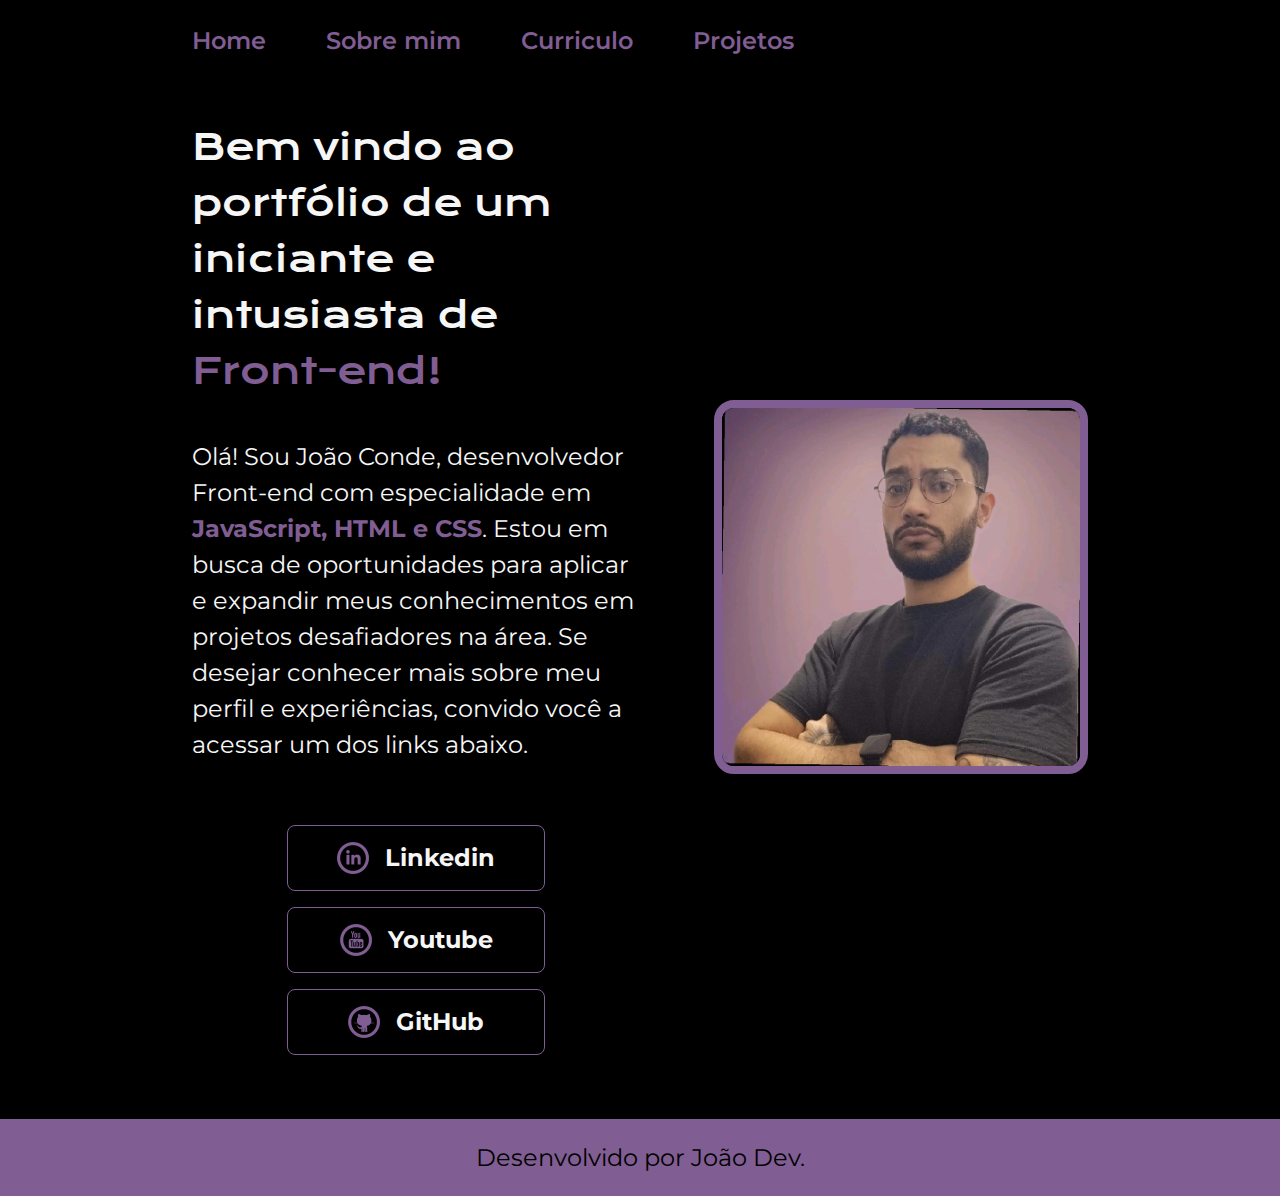
<file: index.html>
<!DOCTYPE html>
<html lang="en">

<head>
    <meta charset="UTF-8">
    <meta name="viewport" content="width=device-width, initial-scale=1.0">
    <link rel="stylesheet" href="../styles/style.css">
    <title>Portifólio</title>
</head>

<body>
    <header class="cabecalho">
        <nav class="menu">
            <a class="menu__link" href="index.html">Home</a>
            <a class="menu__link" href="about.html">Sobre mim</a>
            <a class="menu__link" href="">Curriculo</a>
            <a class="menu__link" href="">Projetos</a>
        </nav>
    </header>

    <main>
        <section class="texto">
            <h1 class="titulo-principal">Bem vindo ao portfólio de um iniciante e intusiasta de<span> Front-end!</span>
            </h1>

            <p class="paragrafo-principal">Olá! Sou João Conde, desenvolvedor Front-end com especialidade em
                <strong>JavaScript, HTML e CSS</strong>. Estou em busca de oportunidades para aplicar e expandir meus
                conhecimentos em projetos desafiadores na área. Se desejar conhecer mais sobre meu perfil e
                experiências, convido você a acessar um dos links abaixo.
            </p>
            <div class="botoes">
                <a class="botao" href="https://www.linkedin.com/in/jo%C3%A3o-victor-conde-gomes-b8919613b/"
                    target="_blank">
                    <img src="../img/linkedin.png" alt="">
                    Linkedin
                </a>
                <a class="botao" href="https://www.youtube.com/channel/UCTEzdQXAHiT55U4hBBXxJZg" target="_blank">
                    <img src="../img/youtube.png" alt="">
                    Youtube
                </a>
                <a class="botao" href="https://github.com/joaoconde97" target="_blank">
                    <img src="../img/github.png" alt="">
                    GitHub
                </a>
            </div>
        </section>
        <img class="imagem-principal" src="../img/me.jpeg" alt="Foto de perfil de Joao">

    </main>

    <footer class="rodape">
        <p>Desenvolvido por João Dev.</p>
    </footer>

</body>

</html>
</file>
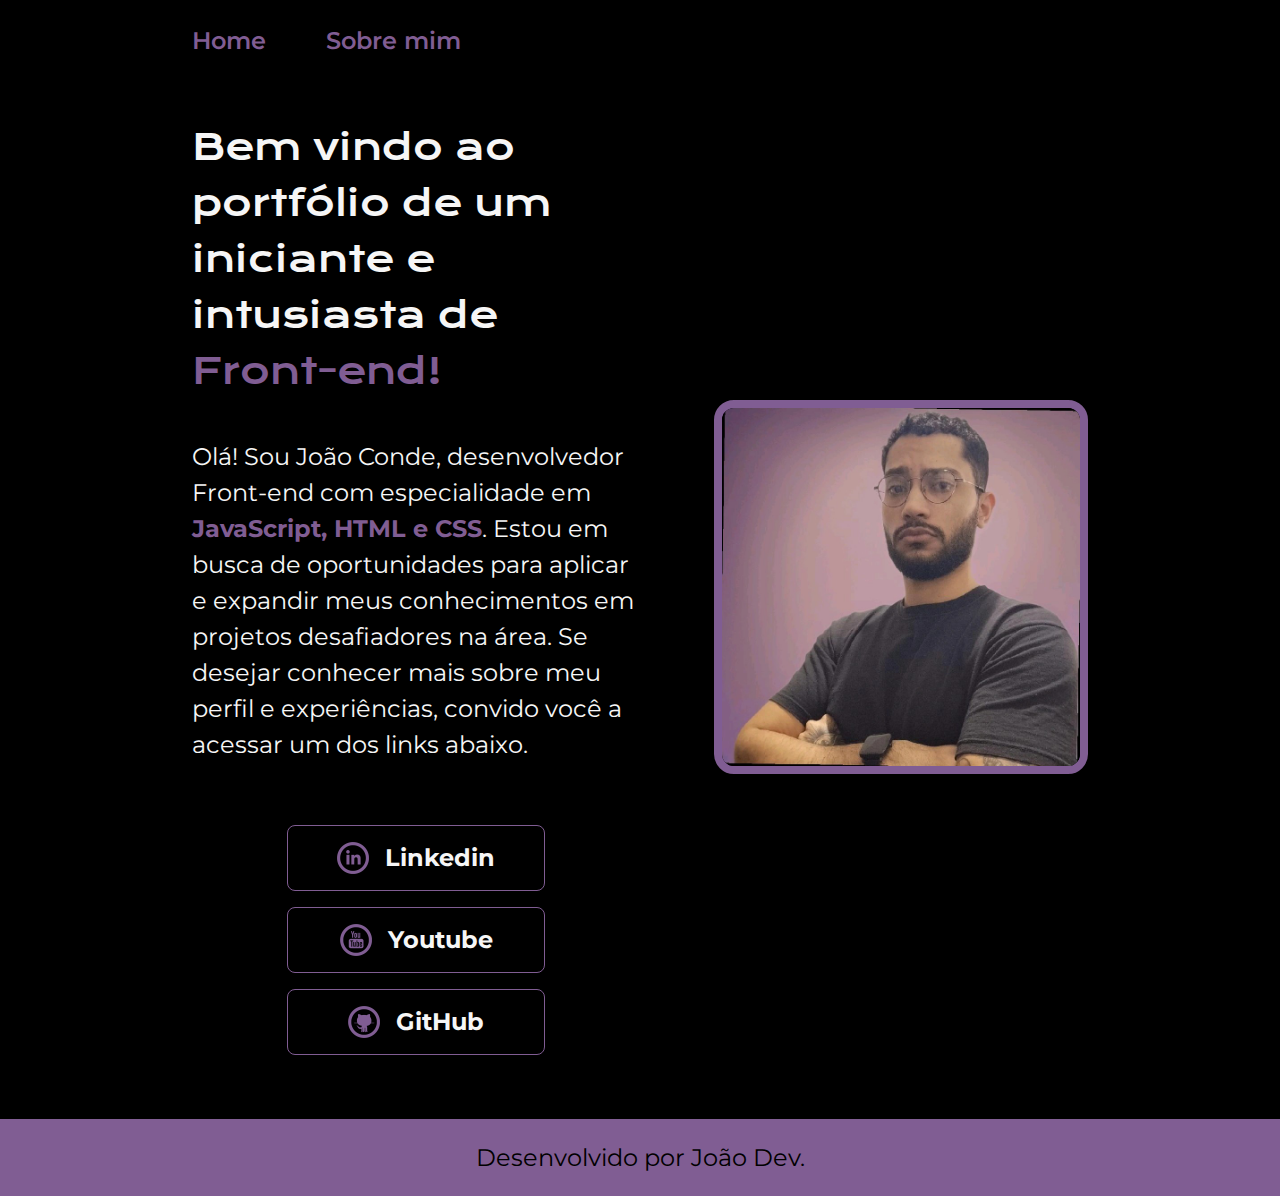
<file: Portfolio-alura/index.html>
<!DOCTYPE html>
<html lang="en">

<head>
    <meta charset="UTF-8">
    <meta name="viewport" content="width=device-width, initial-scale=1.0">
    <link rel="stylesheet" href="/Portfolio-alura/styles/style.css">
    <title>Portifólio</title>
</head>

<body>
    <header class="cabecalho">
        <nav class="menu">
            <a class="menu__link" href="in">Home</a>
            <a class="menu__link" href="about.html">Sobre mim</a>
        </nav>
    </header>

    <main>
        <section class="texto">
            <h1 class="titulo-principal">Bem vindo ao portfólio de um iniciante e intusiasta de<span> Front-end!</span>
            </h1>

            <p class="paragrafo-principal">Olá! Sou João Conde, desenvolvedor Front-end com especialidade em
                <strong>JavaScript, HTML e CSS</strong>. Estou em busca de oportunidades para aplicar e expandir meus
                conhecimentos em projetos desafiadores na área. Se desejar conhecer mais sobre meu perfil e
                experiências, convido você a acessar um dos links abaixo.
            </p>
            <div class="botoes">
                <a class="botao" href="https://www.linkedin.com/in/jo%C3%A3o-victor-conde-gomes-b8919613b/"
                    target="_blank">
                    <img src="/Portfolio-alura/img/linkedin.png" alt="">
                    Linkedin
                </a>
                <a class="botao" href="https://www.youtube.com/channel/UCTEzdQXAHiT55U4hBBXxJZg" target="_blank">
                    <img src="/Portfolio-alura/img/youtube.png" alt="">
                    Youtube
                </a>
                <a class="botao" href="https://github.com/joaoconde97" target="_blank">
                    <img src="/Portfolio-alura/img/github.png" alt="">
                    GitHub
                </a>
            </div>
        </section>
        <img class="imagem-principal" src="/Portfolio-alura/img/me.jpeg" alt="Foto de perfil de Joao">

    </main>

    <footer class="rodape">
        <p>Desenvolvido por João Dev.</p>
    </footer>

</body>

</html>
</file>
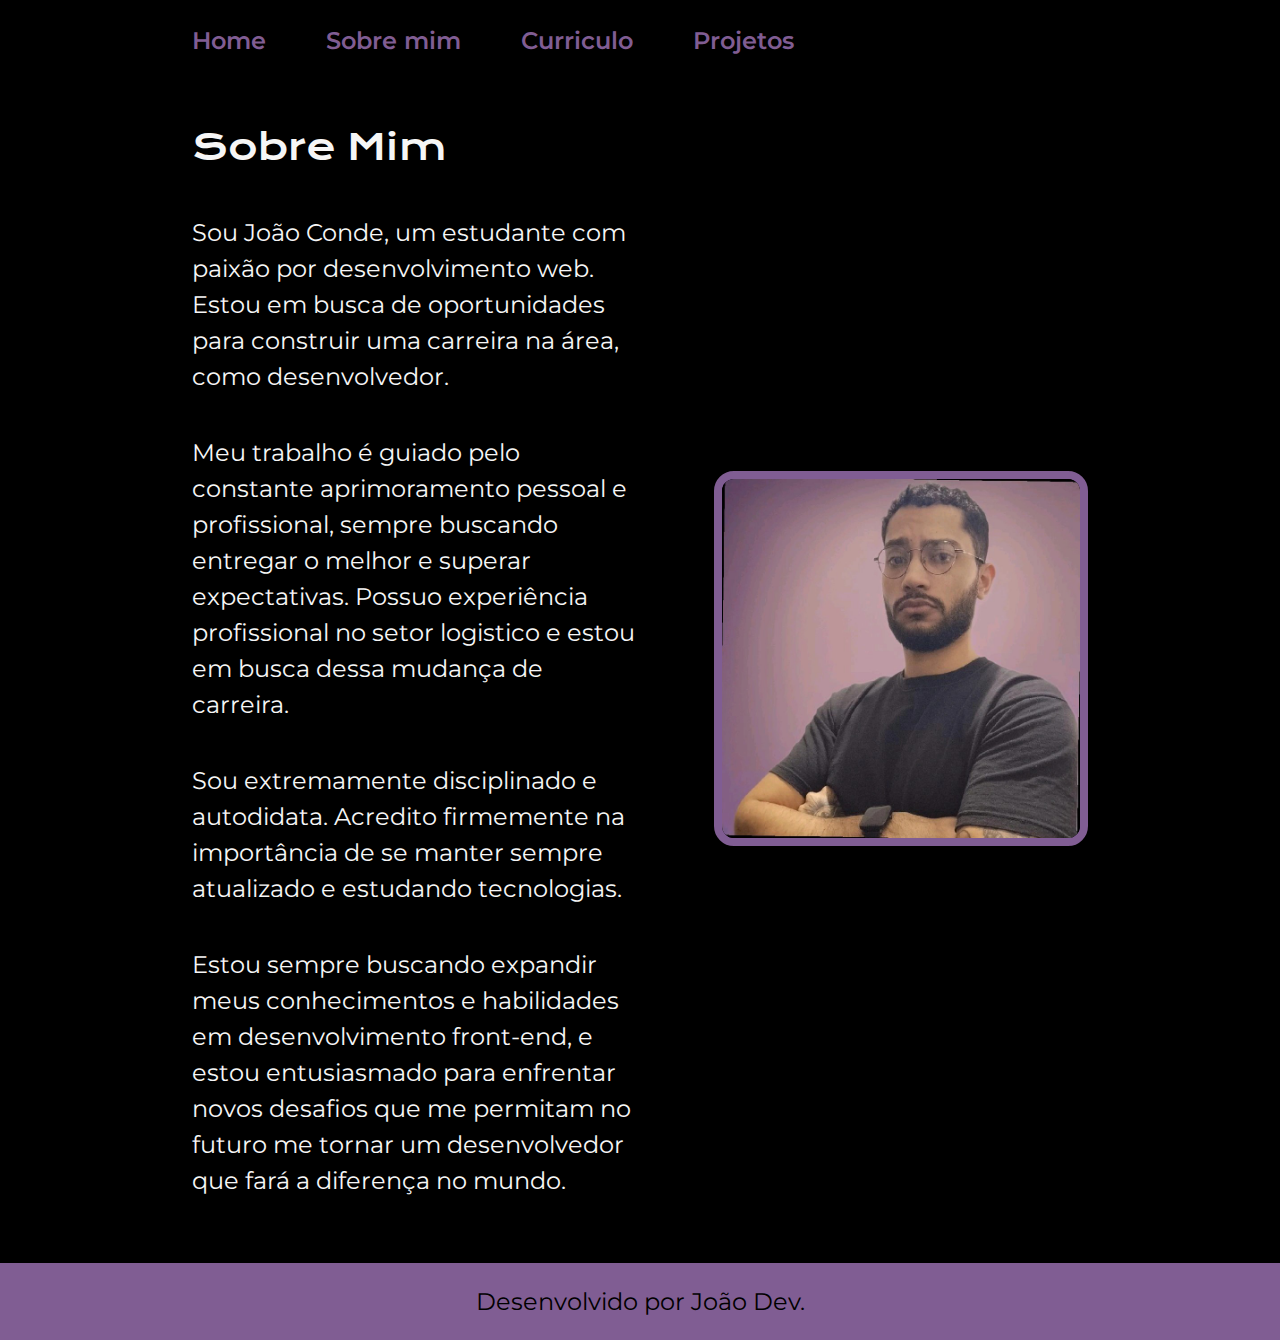
<file: about.html>
<!DOCTYPE html>
<html lang="pt-BR">

<head>
    <meta charset="UTF-8">
    <meta name="viewport" content="width=device-width, initial-scale=1.0">
    <link rel="stylesheet" href="../styles/style.css">
    <title>Sobre Mim</title>
</head>

<body>
    <header class="cabecalho">
        <nav class="menu">
            <a class="menu__link" href="index.html">Home</a>
            <a class="menu__link" href="about.html">Sobre mim</a>
            <a class="menu__link" href="">Curriculo</a>
            <a class="menu__link" href="">Projetos</a>
        </nav>
    </header>

    <main>
        <section class="texto">

            <h1 class="titulo-principal">Sobre Mim</h1>

            <p class="paragrafo-principal">Sou João Conde, um estudante com paixão por
                desenvolvimento web. Estou em busca de oportunidades para construir uma carreira na área, como
                desenvolvedor.
            </p>
            <p class="paragrafo-principal">
                Meu trabalho é guiado pelo constante aprimoramento pessoal e profissional, sempre buscando entregar o
                melhor e superar expectativas. Possuo experiência profissional no setor logistico e estou em
                busca dessa mudança de carreira.
            </p>
            <p class="paragrafo-principal">
                Sou extremamente disciplinado e autodidata. Acredito
                firmemente na importância de se manter sempre atualizado e estudando tecnologias.
            </p>
            <p class="paragrafo-principal">
                Estou sempre buscando expandir meus conhecimentos e habilidades em desenvolvimento front-end, e estou
                entusiasmado para enfrentar novos desafios que me permitam no futuro me tornar um desenvolvedor que fará
                a diferença no mundo.
            </p>
        </section>

        <img class="imagem-principal" src="../img/me.jpeg" alt="Foto do Joao">
    </main>

    <footer class="rodape">
        <p>Desenvolvido por João Dev.</p>
    </footer>

</body>

</html>
</file>
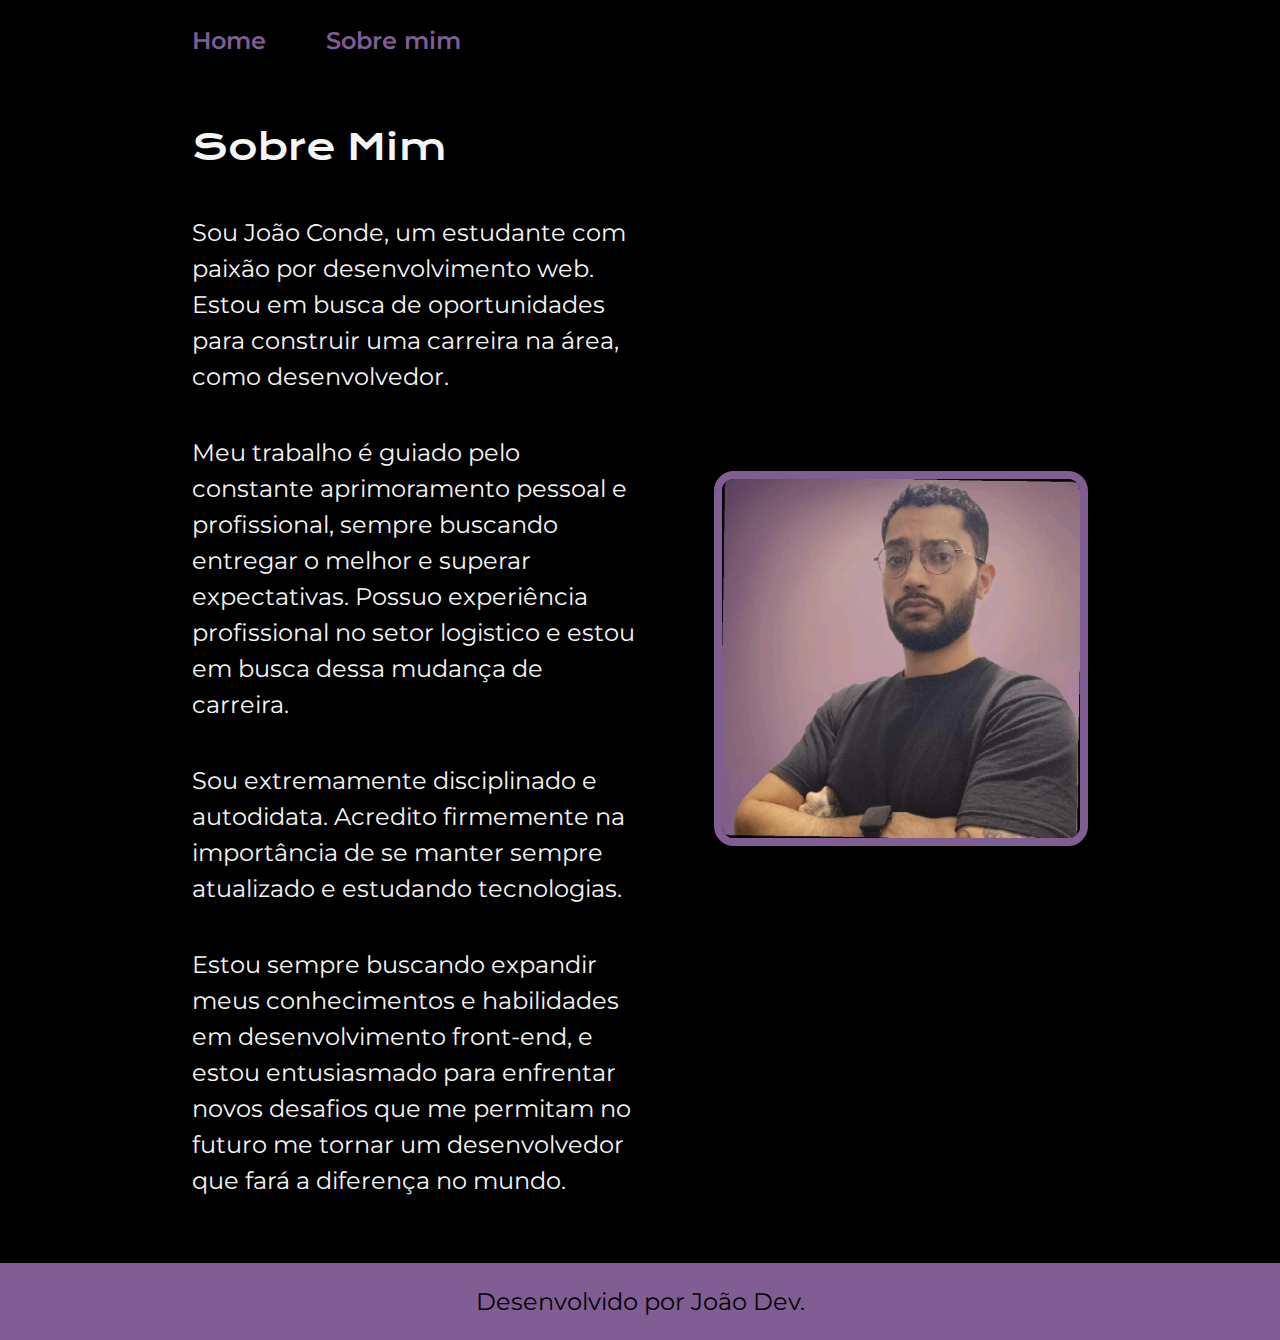
<file: Portfolio-alura/about.html>
<!DOCTYPE html>
<html lang="pt-BR">

<head>
    <meta charset="UTF-8">
    <meta name="viewport" content="width=device-width, initial-scale=1.0">
    <link rel="stylesheet" href="/Portfolio-alura/styles/style.css">
    <title>Sobre Mim</title>
</head>

<body>
    <header class="cabecalho">
        <nav class="menu">
            <a class="menu__link" href="index.html">Home</a>
            <a class="menu__link" href="about.html">Sobre mim</a>
        </nav>
    </header>

    <main>
        <section class="texto">

            <h1 class="titulo-principal">Sobre Mim</h1>

            <p class="paragrafo-principal">Sou João Conde, um estudante com paixão por
                desenvolvimento web. Estou em busca de oportunidades para construir uma carreira na área, como
                desenvolvedor.
            </p>
            <p class="paragrafo-principal">
                Meu trabalho é guiado pelo constante aprimoramento pessoal e profissional, sempre buscando entregar o
                melhor e superar expectativas. Possuo experiência profissional no setor logistico e estou em
                busca dessa mudança de carreira.
            </p>
            <p class="paragrafo-principal">
                Sou extremamente disciplinado e autodidata. Acredito
                firmemente na importância de se manter sempre atualizado e estudando tecnologias.
            </p>
            <p class="paragrafo-principal">
                Estou sempre buscando expandir meus conhecimentos e habilidades em desenvolvimento front-end, e estou
                entusiasmado para enfrentar novos desafios que me permitam no futuro me tornar um desenvolvedor que fará
                a diferença no mundo.
            </p>
        </section>

        <img class="imagem-principal" src="/Portfolio-alura/img/me.jpeg" alt="Foto do Joao">
    </main>

    <footer class="rodape">
        <p>Desenvolvido por João Dev.</p>
    </footer>

</body>

</html>
</file>
<file: styles/style.css>
@import url('https://fonts.googleapis.com/css2?family=Krona+One&display=swap');
@import url('https://fonts.googleapis.com/css2?family=Montserrat:ital,wght@0,100..900;1,100..900&display=swap');

:root {
    --cor-terciaria: #805D93;
    --cor-secundaria: black;
    --cor-primaria: rgba(246, 246, 246, 1);

    --fonte-primaria: "Krona One", sans-serif;
    --fonte-secundaria: "Montserrat", sans-serif;
}

/*RESET CSS*/
* {
    padding: 0;
    margin: 0;
}

body {
    box-sizing: border-box;
    background-color: var(--cor-secundaria);
}

.cabecalho {
    padding: 2% 0% 0% 15%;
}

.menu {
    display: flex;
    gap: 60px;
}

.menu__link {
    text-decoration: none;
    font-family: var(--fonte-secundaria);
    font-weight: 600;
    font-size: 1.5rem;
    color: var(--cor-terciaria);
   
}

.menu__link:hover {
    color: var(--cor-primaria);
}

main {
    display: flex;
    align-items: center;
    justify-content: space-between;
    margin: 5% 15%;
}

.texto {
    display: flex;
    flex-direction: column;
    width: 50%;
    gap: 40px;
    
}

.titulo-principal {
    color: var(--cor-primaria);
    font-family: var(--fonte-primaria);
    font-weight: 400;
    font-style: normal;
    font-size: 2.25rem;
    line-height: 56px;
    
}

.paragrafo-principal {
    font-family: var(--fonte-secundaria);
    font-weight: 400;
    font-size: 1.5rem;
    color: var(--cor-primaria);
    line-height: 36px;
    
}

span {
    font-family: var(--fonte-primaria);
    font-weight: 400;
    font-style: normal;
    font-size: 2.25rem;
    color: var(--cor-terciaria);
}

/*POSICIONAMENTO DOS BOTÕES*/
.botoes {
    display: flex;
    flex-direction: column;
    align-items: center;
    justify-content: space-between;
    gap: 16px;
    margin-top: 5%;
}

/*ESTILIZAÇÃO DOS BOTÕES*/
.botao {
    display: flex;
    justify-content: center;
    align-items: center;
    gap: 16px;
    text-decoration: none;
    width: 50%;
    text-align: center;
    border: 1px solid var(--cor-terciaria);
    border-radius: 8px;
    padding: 16px;
    font-family: var(--fonte-secundaria);
    font-weight: 700;
    font-size: 1.5rem;
    color: var(--cor-primaria);
}

/*EFEITO AO PASSAR MOUSE BOTÕES*/
.botao:hover {
    background-color: #272727;
    color: var(--cor-primaria);
    border: 1px solid var(--cor-primaria);
}


strong {
    color: var(--cor-terciaria);
}

.imagem-principal {
    border-radius: 20px;
    width: 40%;
    border: 8px solid var(--cor-terciaria);
}

.imagem-principal:hover {
    border: 8px solid var(--cor-primaria);
}

.rodape {
    font-family: var(--fonte-secundaria);
    font-size: 1.5rem;
    font-weight: 400;
    color: var(--cor-secundaria);
    background-color: var(--cor-terciaria);
    
    padding: 24px;
    text-align: center;
}

@media (max-width: 1000px ) {

    .cabecalho {
        padding: 10%;
    }

    main {
        flex-direction: column-reverse;
        gap: 82px;
    }

    .menu {
        justify-content: center;
    }

    .texto {
        width: 608px;
    }

}


/* MEDIA QUERY PARA CELULAR */
@media (max-width: 480px) {
    .cabecalho {
        padding: 10%;
    }

    main {
        flex-direction: column-reverse;
        padding: 5%;
        gap: 82px;
    }

    .menu {
        justify-content: center;
    }

    .texto {
        width: auto;
        gap: 40px;
        text-align: center;
    }

    .imagem-principal {
        width: 70%;
    }

}

@media (max-width: 430px) {
    .cabecalho {
        padding: 10%;
    }

    main {
        flex-direction: column-reverse;
        padding: 5%;
        gap: 82px;
    }

    .menu {
        justify-content: center;
    }

    .texto {
        width: auto;
        gap: 40px;
        text-align: center;
    }

    .imagem-principal {
        width: 70%;
    }

    .rodape {
        padding: 16px;
    }

    .menu__link {
        text-decoration: none;
        font-family: var(--fonte-secundaria);
        font-weight: 600;
        font-size: 0.8rem;
        color: var(--cor-terciaria);
       
    }
}

/* MEDIA QUERY PARA TABLETS */
@media (max-width: 800px) {
    .cabecalho {
        padding: 10%;
    }

    main {
        flex-direction: column-reverse;
        padding: 5%;
        gap: 82px;
    }

    .menu {
        justify-content: center;
    }

    .texto {
        width: auto;
        gap: 40px;
        text-align: center;
    }

    .imagem-principal {
        width: 70%;
    }
}
</file>
<file: Portfolio-alura/styles/style.css>
@import url('https://fonts.googleapis.com/css2?family=Krona+One&display=swap');
@import url('https://fonts.googleapis.com/css2?family=Montserrat:ital,wght@0,100..900;1,100..900&display=swap');

:root {
    --cor-terciaria: #805D93;
    --cor-secundaria: black;
    --cor-primaria: rgba(246, 246, 246, 1);

    --fonte-primaria: "Krona One", sans-serif;
    --fonte-secundaria: "Montserrat", sans-serif;
}

/*RESET CSS*/
* {
    padding: 0;
    margin: 0;
}

body {
    box-sizing: border-box;
    background-color: var(--cor-secundaria);
}

.cabecalho {
    padding: 2% 0% 0% 15%;
}

.menu {
    display: flex;
    gap: 60px;
}

.menu__link {
    text-decoration: none;
    font-family: var(--fonte-secundaria);
    font-weight: 600;
    font-size: 1.5rem;
    color: var(--cor-terciaria);
   
}

.menu__link:hover {
    color: var(--cor-primaria);
}

main {
    display: flex;
    align-items: center;
    justify-content: space-between;
    margin: 5% 15%;
}

.texto {
    display: flex;
    flex-direction: column;
    width: 50%;
    gap: 40px;
    
}

.titulo-principal {
    color: var(--cor-primaria);
    font-family: var(--fonte-primaria);
    font-weight: 400;
    font-style: normal;
    font-size: 2.25rem;
    line-height: 56px;
    
}

.paragrafo-principal {
    font-family: var(--fonte-secundaria);
    font-weight: 400;
    font-size: 1.5rem;
    color: var(--cor-primaria);
    line-height: 36px;
    
}

span {
    font-family: var(--fonte-primaria);
    font-weight: 400;
    font-style: normal;
    font-size: 2.25rem;
    color: var(--cor-terciaria);
}

/*POSICIONAMENTO DOS BOTÕES*/
.botoes {
    display: flex;
    flex-direction: column;
    align-items: center;
    justify-content: space-between;
    gap: 16px;
    margin-top: 5%;
}

/*ESTILIZAÇÃO DOS BOTÕES*/
.botao {
    display: flex;
    justify-content: center;
    align-items: center;
    gap: 16px;
    text-decoration: none;
    width: 50%;
    text-align: center;
    border: 1px solid var(--cor-terciaria);
    border-radius: 8px;
    padding: 16px;
    font-family: var(--fonte-secundaria);
    font-weight: 700;
    font-size: 1.5rem;
    color: var(--cor-primaria);
}

/*EFEITO AO PASSAR MOUSE BOTÕES*/
.botao:hover {
    background-color: #272727;
    color: var(--cor-primaria);
    border: 1px solid var(--cor-primaria);
}


strong {
    color: var(--cor-terciaria);
}

.imagem-principal {
    border-radius: 20px;
    width: 40%;
    border: 8px solid var(--cor-terciaria);
}

.imagem-principal:hover {
    border: 8px solid var(--cor-primaria);
}

.rodape {
    font-family: var(--fonte-secundaria);
    font-size: 1.5rem;
    font-weight: 400;
    color: var(--cor-secundaria);
    background-color: var(--cor-terciaria);
    
    padding: 24px;
    text-align: center;
}

@media (max-width: 1000px ) {
    main {
        flex-direction: column-reverse;
        gap: 82px;
    }
}
</file>
